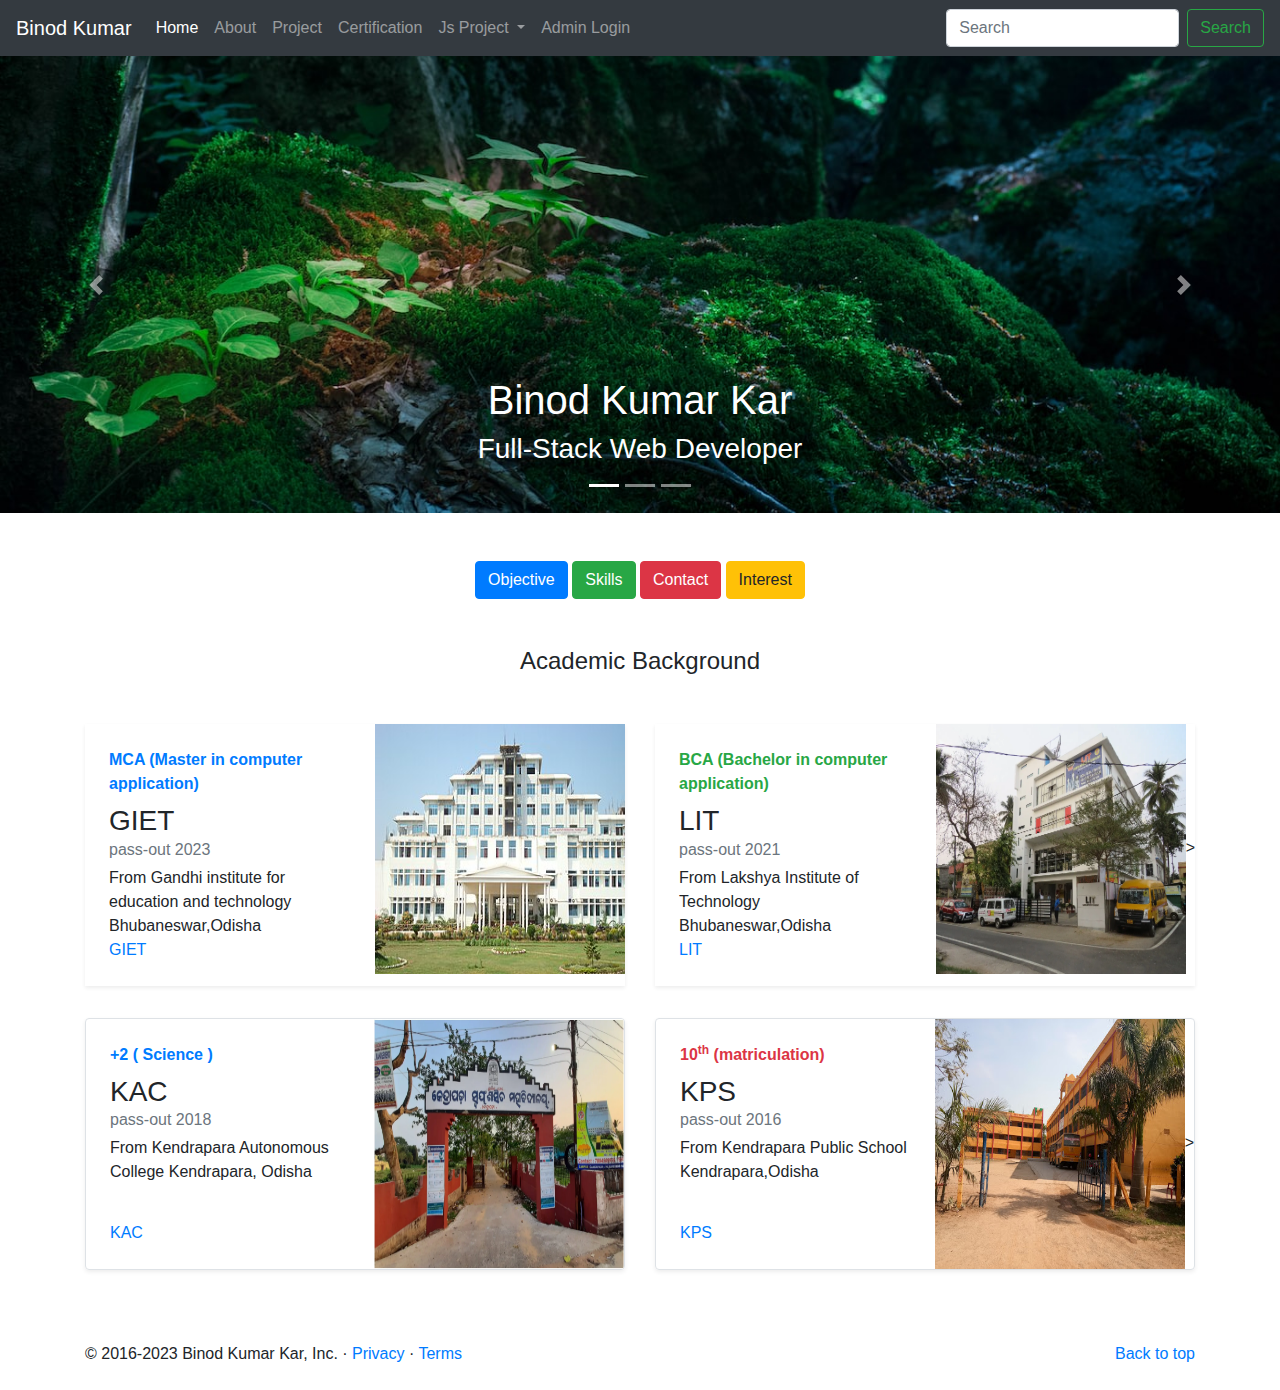
<file: index.html>
<!doctype html>
<html lang="en">

<head>
    <!-- Required meta tags -->
    <meta charset="utf-8">
    <meta name="viewport" content="width=device-width, initial-scale=1, shrink-to-fit=no">
    <link rel="shortcut icon" href="favicon.ico" type="image/x-icon" />
    <!-- Bootstrap CSS -->
    <link rel="stylesheet" href="https://cdn.jsdelivr.net/npm/bootstrap@4.3.1/dist/css/bootstrap.min.css"
        integrity="sha384-ggOyR0iXCbMQv3Xipma34MD+dH/1fQ784/j6cY/iJTQUOhcWr7x9JvoRxT2MZw1T" crossorigin="anonymous">
    <link rel="stylesheet" href="mywebsitestyle.css">
    <title>Binod Kumar</title>
</head>

<body>

    <!--navigation bar -->
    <nav class="navbar navbar-expand-lg navbar-dark bg-dark">
        <a class="navbar-brand" href="#">Binod Kumar </a>
        <button class="navbar-toggler" type="button" data-toggle="collapse" data-target="#navbarSupportedContent"
            aria-controls="navbarSupportedContent" aria-expanded="false" aria-label="Toggle navigation">
            <span class="navbar-toggler-icon"></span>
        </button>

        <div class="collapse navbar-collapse" id="navbarSupportedContent">
            <ul class="navbar-nav mr-auto">

                <li class="nav-item active">
                    <a class="nav-link" href="#">Home <span class="sr-only">(current)</span></a>
                </li>

                <!-- about -->
                <li class="nav-item">
                    <a class="nav-link" href="about.html">About</a>
                </li>

                <!-- Contact -->
                <li class="nav-item">
                    <a class="nav-link" href="project.html">Project</a>
                </li>

                <!--certificate-->
                <li class="nav-item">
                    <a class="nav-link" href="certification.html">Certification</a>
                </li>
                 <li class="nav-item dropdown">
                    <a class="nav-link dropdown-toggle" href="#" id="navbarDropdown" role="button" data-toggle="dropdown" aria-haspopup="true" aria-expanded="false">
                      Js Project
                    </a>
                    <div class="dropdown-menu" aria-labelledby="navbarDropdown">
                      <a class="dropdown-item" href="birthday/cd.html">Wish me On My Birthday</a>
                      <a class="dropdown-item" href="sts/stone_paper_scissor.html">Rock Paper Scissor Game </a>
                    </div>
                </li>
                <li class="nav-item">
                    <a class="nav-link" href="login.html">Admin Login</a>
                </li>
            </ul>
            <form class="form-inline my-2 my-lg-0">
                <input class="form-control mr-sm-2" type="search" placeholder="Search" aria-label="Search">
                <button class="btn btn-outline-success my-2 my-sm-0" type="submit">Search</button>
            </form>
        </div>
    </nav>


    <!-- slide -->
    <div class="bd-example">
        <div id="carouselExampleCaptions" class="carousel slide carousel-fade" data-ride="carousel">
            <ol class="carousel-indicators">
                <li data-target="#carouselExampleCaptions" data-slide-to="0" class="active"></li>
                <li data-target="#carouselExampleCaptions" data-slide-to="1"></li>
                <li data-target="#carouselExampleCaptions" data-slide-to="2"></li>
            </ol>
            <div class="carousel-inner">
                <div class="carousel-item active">
                    <img src="7.jpg" class="d-block w-100" alt="...">
                    <div class="carousel-caption d-none d-md-block">
                        <h1>Binod Kumar Kar</h1>
                        <h3>Full-Stack Web Developer</h3>
                    </div>
                </div>
                <div class="carousel-item">
                    <img src="5.jpg" class="d-block w-100" alt="...">
                    <div class="carousel-caption d-none d-md-block">
                        <h1>Welcome to My Website</h1>
                        <h2>Binod Kumar Kar</h2>
                        <h3>Full-Stack Web Developer</h3>
                    </div>
                </div>
                <div class="carousel-item">
                    <img src="4.jpg" class="d-block w-100" alt="...">
                    <div class="carousel-caption d-none d-md-block">
                        <h1>Welcome to My Website</h1>
                        <h2>Binod Kumar Kar</h2>
                        <h3>Full-Stack Web Developer</h3>
                    </div>
                </div>
            </div>
            <a class="carousel-control-prev" href="#carouselExampleCaptions" role="button" data-slide="prev">
                <span class="carousel-control-prev-icon" aria-hidden="true"></span>
                <span class="sr-only">Previous</span>
            </a>
            <a class="carousel-control-next" href="#carouselExampleCaptions" role="button" data-slide="next">
                <span class="carousel-control-next-icon" aria-hidden="true"></span>
                <span class="sr-only">Next</span>
            </a>
        </div>
    </div>

    <!--buttons-->
    <div class="container my-5" style="text-align: center;">

        <!-- Button trigger modal -->
        <button type="button" class="btn btn-primary" data-toggle="modal" data-target="#objective">
            Objective
        </button>

        <!-- Modal -->
        <div class="modal fade" id="objective" tabindex="-1" role="dialog" aria-labelledby="objectiveTitle"
            aria-hidden="true">
            <div class="modal-dialog modal-dialog-centered" role="document">
                <div class="modal-content">
                    <div class="modal-header">
                        <h5 class="modal-title" id="objectiveTitle">Objective</h5>
                        <button type="button" class="close" data-dismiss="modal" aria-label="Close">
                            <span aria-hidden="true">&times;</span>
                        </button>
                    </div>
                    <div class="modal-body" style="text-align: left;" >
                        As a Fresher i am looking for opportunities to incorporate my skills and training to support the
                        company’s growth. I look forward to a role that will help me develop my potential by exploring
                        different aspects of this sector. “I am looking for opportunities to join a company that will
                        help me improve my skills, strengthen my knowledge, and realize my potential. I am ready to
                        explore different opportunities that help me gain perspective.
                    </div>
                    <div class="modal-footer">
                        <button type="button" class="btn btn-secondary" data-dismiss="modal">Close</button>

                    </div>
                </div>
            </div>
        </div>


        <button type="button" class="btn btn-success" data-toggle="modal" data-target="#skill">
            Skills
        </button>

        <!-- Modal -->
        <div class="modal fade" id="skill" tabindex="-1" role="dialog" aria-labelledby="skillTitle" aria-hidden="true">
            <div class="modal-dialog modal-dialog-centered" role="document">
                <div class="modal-content">
                    <div class="modal-header">
                        <h5 class="modal-title" id="skillTitle">Skills</h5>
                        <button type="button" class="close" data-dismiss="modal" aria-label="Close">
                            <span aria-hidden="true">&times;</span>
                        </button>
                    </div>
                    <div class="modal-body" style="text-align: left;">
                        Strong knowledge on : <br><br>
                        <span style="font-weight: bold;">PYTHON : </span> <br> OOPs concept , python database connectivity, tkinter etc. <br><br>
                        <span style="font-weight: bold;">HTML 5</span> ( Hyper Text Markup Language ) <br><br>
                        <span style="font-weight: bold;">CSS</span> ( Cascading Style Sheets) <br> <br>
                        <span style="font-weight: bold;">Bootstrap</span> ( Framework ) : <br> Components, Carousel, Modals, Navbar etc. <br> <br>
                        <span style="font-weight: bold;">JavaScript : </span>  <br> OOPs concept & String, JavaScript Events, Document Object Model ( DOM ), Browser Obect Model( BOM ) etc. <br><br>
                        <span style="font-weight: bold;">Angular</span> ( Framework ) <br><br>
                        <span style="font-weight: bold;">Software Engineering : </span> <br> Software Development Life cycle (SDLC).
                    </div>
                    <div class="modal-footer">
                        <button type="button" class="btn btn-secondary" data-dismiss="modal">Close</button>

                    </div>
                </div>
            </div>
        </div>

        <!-- Button trigger modal -->
        <button type="button" class="btn btn-danger" data-toggle="modal" data-target="#ContactModalCenter">
            Contact
        </button>

        <!-- Modal -->
        <div class="modal fade" id="ContactModalCenter" tabindex="-1" role="dialog"
            aria-labelledby="ContactModalCenterTitle" aria-hidden="true">
            <div class="modal-dialog modal-dialog-centered" role="document">
                <div class="modal-content">
                    <div class="modal-header">
                        <h5 class="modal-title" id="ContactModalCenterTitle">Contact</h5>
                        <button type="button" class="close" data-dismiss="modal" aria-label="Close">
                            <span aria-hidden="true">&times;</span>
                        </button>
                    </div>
                    <div class="modal-body" style="text-align: left;">
                        <span style="font-weight: bold;">Mobile : </span><span >9556898828</span><br> <br>


                        <span style="font-weight: bold;">Whatsapp: </span><span>9556898828</span> <br><br>


                        <span style="font-weight: bold;">Gmail : </span><span>binodkar54@gmail.com</span> <br> <br>

                        <span style="font-weight: bold;">Current Location : </span><span>Yelahanka new town,<br> Bangalore, Karnataka, 560064 </span> <br> <br>

                        <span style="font-weight: bold;">Permanent Location : </span><span>Bilabalaram Pur, Kendrapara, <br> Odisha, 754223 </span> <br> <br>

                    </div>
                    <div class="modal-footer">
                        <button type="button" class="btn btn-secondary" data-dismiss="modal">Close</button>
                        
                    </div>
                </div>
            </div>
        </div>


        <button type="button" class="btn btn-warning" data-toggle="modal" data-target="#interest">
            Interest
        </button>

        <!-- Modal -->
        <div class="modal fade" id="interest" tabindex="-1" role="dialog" aria-labelledby="interestTitle" aria-hidden="true">
            <div class="modal-dialog modal-dialog-centered" role="document">
                <div class="modal-content">
                    <div class="modal-header">
                        <h5 class="modal-title" id="interestTitle">Interest</h5>
                        <button type="button" class="close" data-dismiss="modal" aria-label="Close">
                            <span aria-hidden="true">&times;</span>
                        </button>
                    </div>
                    <div class="modal-body" style="text-align: left;">
                        Sports : Cricket, VolleyBall<br>
                        Photography <br>
                        Coding <br>
                        Music <br>
                        Traveling <br>
                        Studing Spiritual Book
                    </div>
                    <div class="modal-footer">
                        <button type="button" class="btn btn-secondary" data-dismiss="modal">Close</button>

                    </div>
                </div>
            </div>
        </div>





    </div>


    <div class="container my-5 " style="text-align: center;">
        <h4>Academic Background </h4>
    </div>

    <!--middle content-->
    <div class="container my-5">

        <div class="row mb-2">
            <div class="col-md-6">
                <div class="row no-gutters  overflow-hidden flex-md-row mb-4 shadow-sm h-md-250 position-relative">
                    <div class="col p-4 d-flex flex-column position-static">
                        <strong class="d-inline-block mb-2 text-primary">MCA (Master in computer application)</strong>
                        <h3 class="mb-0">GIET</h3>
                        <div class="mb-1 text-muted">pass-out 2023</div>
                        <p class="card-text mb-auto ">From Gandhi institute for education and technology
                            Bhubaneswar,Odisha</p>
                        <a href="https://giet.edu.in/" class="stretched-link">GIET</a>
                    </div>
                    <div class="col-auto d-none d-lg-block">
                        <img src="giet.jpg" alt="" class="bd-placeholder-img" width="250" height="250">
                    </div>
                </div>
            </div>
            <div class="col-md-6">
                <div class="row no-gutters overflow-hidden flex-md-row mb-4 shadow-sm h-md-250 position-relative">
                    <div class="col p-4 d-flex flex-column position-static">
                        <strong class="d-inline-block mb-2 text-success">BCA (Bachelor in computer application)</strong>
                        <h3 class="mb-0">LIT</h3>
                        <div class="mb-1 text-muted">pass-out 2021</div>
                        <p class="mb-auto">From Lakshya Institute of Technology Bhubaneswar,Odisha</p>
                        <a href="https://collegedunia.com/college/62440-lakshya-institute-of-technology-lit-bhubaneswar/gallery"
                            class="stretched-link">LIT</a>
                    </div>
                    <div class="col-auto d-none d-lg-block">
                        <img src="lit.webp" alt="" class="bd-placeholder-img" width="250" height="250">>
                    </div>
                </div>
            </div>
        </div>
        <div class="row mb-2">
            <div class="col-md-6">
                <div
                    class="row no-gutters border rounded overflow-hidden flex-md-row mb-4 shadow-sm h-md-250 position-relative">
                    <div class="col p-4 d-flex flex-column position-static">
                        <strong class="d-inline-block mb-2 text-primary">+2 ( Science )</strong>
                        <h3 class="mb-0">KAC</h3>
                        <div class="mb-1 text-muted">pass-out 2018</div>
                        <p class="card-text mb-auto">From Kendrapara Autonomous College Kendrapara, Odisha</p>
                        <a href="http://www.kac.edu.in/" class="stretched-link">KAC</a>
                    </div>
                    <div class="col-auto d-none d-lg-block">
                        <img src="kac.webp" alt="" class="bd-placeholder-img" width="250" height="250">
                    </div>
                </div>
            </div>
            <div class="col-md-6">
                <div
                    class="row no-gutters border rounded overflow-hidden flex-md-row mb-4 shadow-sm h-md-250 position-relative">
                    <div class="col p-4 d-flex flex-column position-static">
                        <strong class="d-inline-block mb-2 text-danger">10<sup>th</sup> (matriculation)</strong>
                        <h3 class="mb-0">KPS</h3>
                        <div class="mb-1 text-muted">pass-out 2016</div>
                        <p class="mb-auto">From Kendrapara Public School Kendrapara,Odisha</p>
                        <a href="http://www.thelearningpoint.net/home/school-listings/cbse-35/KENDRAPARA-PUBLIC-SCHOOL--KENDRAPARA--ORISSA--1530191"
                            class="stretched-link">KPS</a>
                    </div>
                    <div class="col-auto d-none d-lg-block">
                        <img src="kps2.jpg" alt="" class="bd-placeholder-img" width="250" height="250">>
                    </div>
                </div>
            </div>
        </div>
    </div>

    <!-- footer -->
    <footer class="container my-4">
        <p class="float-right"><a href="#">Back to top</a></p>
        <p>© 2016-2023 Binod Kumar Kar, Inc. · <a href="#">Privacy</a> · <a href="#">Terms</a></p>
    </footer>

    <!-- Optional JavaScript -->
    <!-- jQuery first, then Popper.js, then Bootstrap JS -->
    <script src="https://code.jquery.com/jquery-3.3.1.slim.min.js"
        integrity="sha384-q8i/X+965DzO0rT7abK41JStQIAqVgRVzpbzo5smXKp4YfRvH+8abtTE1Pi6jizo"
        crossorigin="anonymous"></script>
    <script src="https://cdn.jsdelivr.net/npm/popper.js@1.14.7/dist/umd/popper.min.js"
        integrity="sha384-UO2eT0CpHqdSJQ6hJty5KVphtPhzWj9WO1clHTMGa3JDZwrnQq4sF86dIHNDz0W1"
        crossorigin="anonymous"></script>
    <script src="https://cdn.jsdelivr.net/npm/bootstrap@4.3.1/dist/js/bootstrap.min.js"
        integrity="sha384-JjSmVgyd0p3pXB1rRibZUAYoIIy6OrQ6VrjIEaFf/nJGzIxFDsf4x0xIM+B07jRM"
        crossorigin="anonymous"></script>


</body>

</html>
</file>
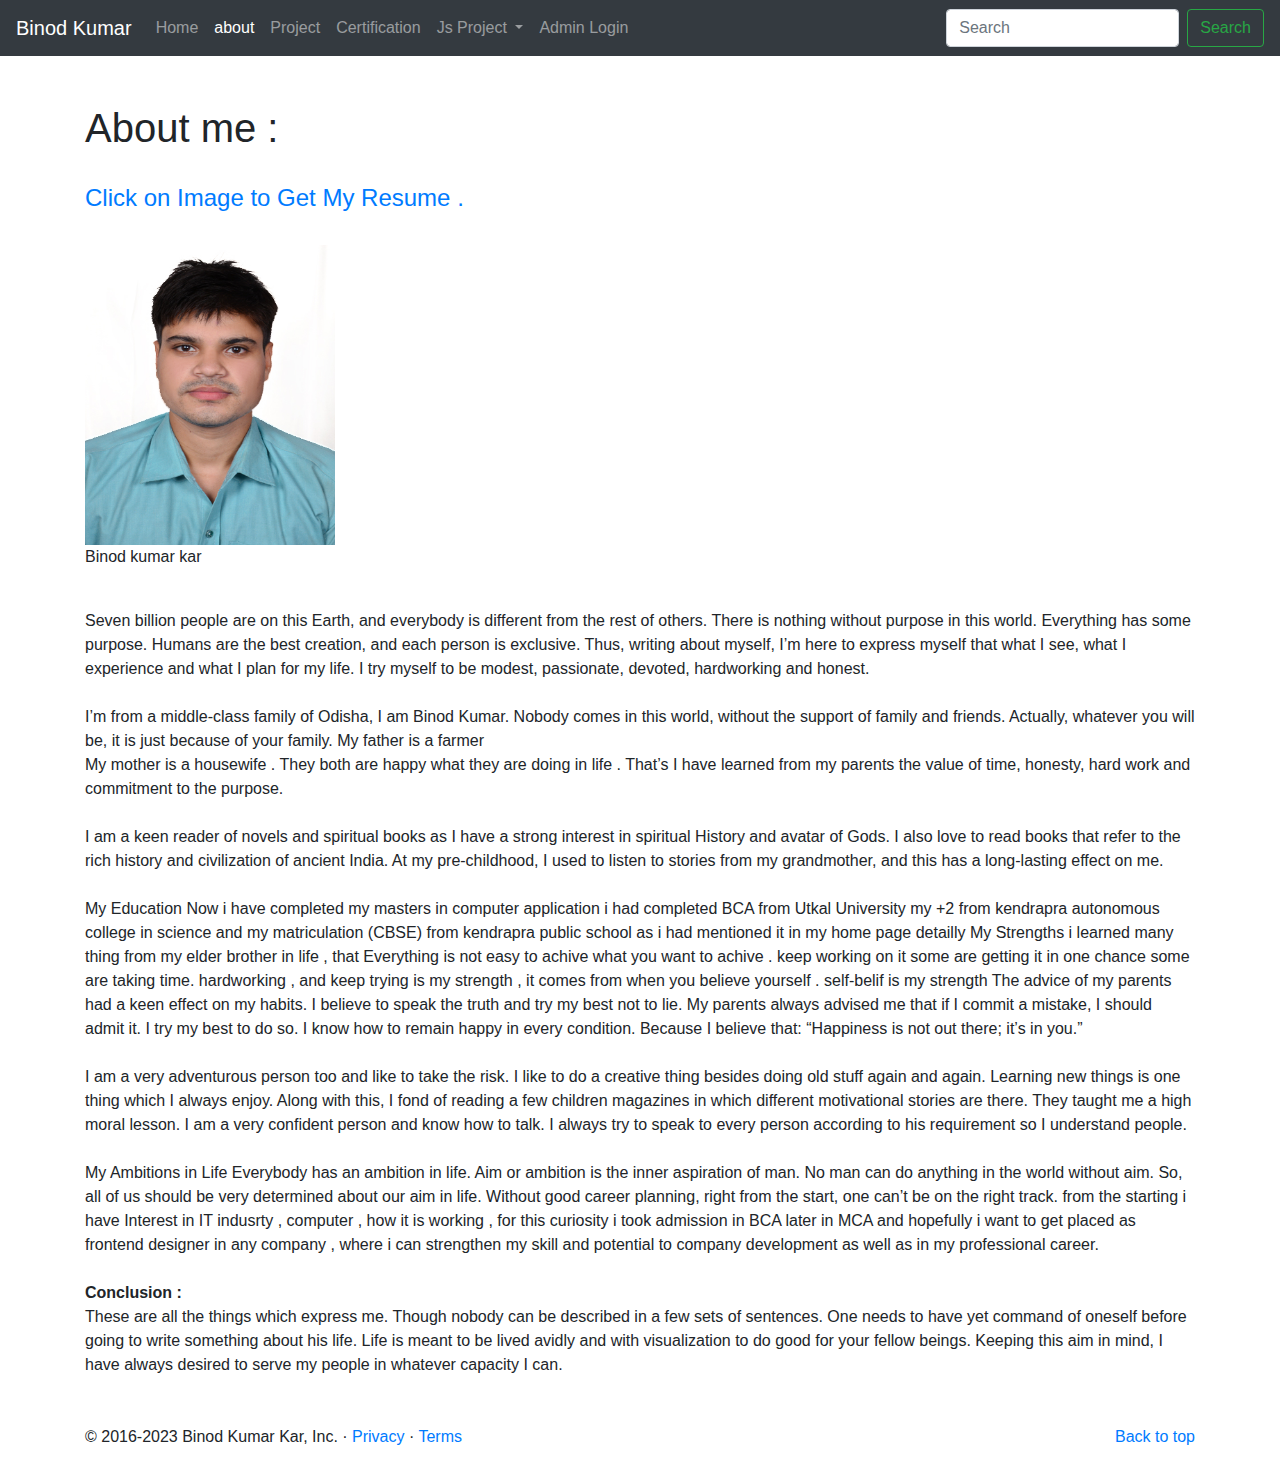
<file: about.html>
<!doctype html>
<html lang="en">

<head>
    <!-- Required meta tags -->
    <meta charset="utf-8">
    <meta name="viewport" content="width=device-width, initial-scale=1, shrink-to-fit=no">
    <link rel="shortcut icon" href="favicon.ico" type="image/x-icon" />
    <!-- Bootstrap CSS -->
    <link rel="stylesheet" href="https://cdn.jsdelivr.net/npm/bootstrap@4.3.1/dist/css/bootstrap.min.css"
        integrity="sha384-ggOyR0iXCbMQv3Xipma34MD+dH/1fQ784/j6cY/iJTQUOhcWr7x9JvoRxT2MZw1T" crossorigin="anonymous">
    <link rel="stylesheet" href="mywebsitestyle.css">
    <title>Binod Kumar</title>
</head>

<body>

    <!--navigation bar -->
    <nav class="navbar navbar-expand-lg navbar-dark bg-dark">
        <a class="navbar-brand" href="#">Binod Kumar </a>
        <button class="navbar-toggler" type="button" data-toggle="collapse" data-target="#navbarSupportedContent"
            aria-controls="navbarSupportedContent" aria-expanded="false" aria-label="Toggle navigation">
            <span class="navbar-toggler-icon"></span>
        </button>

        <div class="collapse navbar-collapse" id="navbarSupportedContent">
            <ul class="navbar-nav mr-auto">

                <li class="nav-item ">
                    <a class="nav-link" href="index.html">Home <span class="sr-only">(current)</span></a>
                </li>

                <!-- about -->
                <li class="nav-item active">
                    <a class="nav-link" href="about.html">about</a>
                </li>

                <!-- Contact -->
                <li class="nav-item ">
                    <a class="nav-link" href="project.html">Project</a>
                </li>

                <!--certificate-->
                <li class="nav-item">
                    <a class="nav-link" href="certification.html">Certification</a>
                </li>
                 <li class="nav-item dropdown">
                    <a class="nav-link dropdown-toggle" href="#" id="navbarDropdown" role="button" data-toggle="dropdown" aria-haspopup="true" aria-expanded="false">
                      Js Project
                    </a>
                    <div class="dropdown-menu" aria-labelledby="navbarDropdown">
                      <a class="dropdown-item" href="birthday/cd.html">Wish me On My Birthday</a>
                      <a class="dropdown-item" href="sts/stone_paper_scissor.html">Rock Paper Scissor Game </a>
                    </div>
                </li>

                 <li class="nav-item">
                    <a class="nav-link" href="login.html">Admin Login</a>
                </li>
                
            </ul>
            <form class="form-inline my-2 my-lg-0">
                <input class="form-control mr-sm-2" type="search" placeholder="Search" aria-label="Search">
                <button class="btn btn-outline-success my-2 my-sm-0" type="submit">Search</button>
            </form>
        </div>
    </nav>

        <div class="container my-5" style="text-align: left;">
            <h1>About me : </h1> <br>
            <h4 class="text-primary">Click on Image to Get My Resume . </h4><br>
            <a target="_blank" href="binodresume.pdf"><img src="binod.jpg" alt="" height="300" width="250"></a>
            <p> Binod kumar kar </p>

            <br>
            <p>Seven billion people are on this Earth, and everybody is different from the rest of others. There is nothing without purpose in this world. Everything has some purpose. Humans are the best creation, and each person is exclusive. Thus, writing about myself, I’m here to express myself that what I see, what I experience and what I plan for my life. I try myself to be modest, passionate, devoted, hardworking and honest. <br> <br>
            
                I’m from a middle-class family of Odisha, I am Binod Kumar. Nobody comes in this world, without the support of family and friends. Actually, whatever you will be, it is just because of your family. My father is a farmer <br>

                My mother is a housewife . They both are happy what they are doing in life . That’s I have learned from my parents the value of time, honesty, hard work and commitment to the purpose. <br> <br>
                
                
                I am a keen reader of novels and spiritual  books as I have a strong interest in spiritual History and avatar of Gods. I also love to read books that refer to the rich history and civilization of ancient India.  At my pre-childhood, I used to listen to stories from my grandmother, and this has a long-lasting effect on me.
                  <br><br>
                
                My Education
                Now i have completed my masters in computer application i had completed BCA from Utkal University 
                my  +2 from kendrapra autonomous college in science and my matriculation (CBSE) from kendrapra public school as i had mentioned it in my home page detailly 
                
                My Strengths
                 i learned many thing from my elder brother in life , that Everything is not easy to achive what you want to achive . keep working on it some are getting it in one chance some are taking time. hardworking , and keep trying is my strength , it comes from when you believe yourself . self-belif is my strength

                The advice of my parents had a keen effect on my habits. I believe to speak the truth and try my best not to lie. My parents always advised me that if I commit a mistake, I should admit it. I try my best to do so. I know how to remain happy in every condition. Because I believe that: “Happiness is not out there; it’s in you.” <br><br>
                
                I am a very adventurous person too and like to take the risk. I like to do a creative thing besides doing old stuff again and again. Learning new things is one thing which I always enjoy. 
                
                Along with this, I fond of reading a few children magazines in which different motivational stories are there. They taught me a high moral lesson. I am a very confident person and know how to talk. I always try to speak to every person according to his requirement so I understand people. <br><br>
                
                My Ambitions in Life
                Everybody has an ambition in life. Aim or ambition is the inner aspiration of man. No man can do anything in the world without aim. So, all of us should be very determined about our aim in life.
                Without good career planning, right from the start, one can’t be on the right track. 
                
                from the starting i have Interest in IT indusrty , computer , how  it is working , for this curiosity i took admission in BCA later in MCA and hopefully i want to get placed as frontend designer in any company , where i can strengthen my skill and potential to company development as well as in my professional career. <br><br>
                
                <span style="font-weight: bold;">Conclusion :</span> <br>
                These are all the things which express me. Though nobody can be described in a few sets of sentences. One needs to have yet command of oneself before going to write something about his life. Life is meant to be lived avidly and with visualization to do good for your fellow beings. Keeping this aim in mind, I have always desired to serve my people in whatever capacity I can.
            
            
            </p>
        </div>


      <!-- footer -->
      <footer class="container my-4">
        <p class="float-right"><a href="#">Back to top</a></p>
        <p>© 2016-2023 Binod Kumar Kar, Inc. · <a href="#">Privacy</a> · <a href="#">Terms</a></p>
    </footer>

    <!-- Optional JavaScript -->
    <!-- jQuery first, then Popper.js, then Bootstrap JS -->
    <script src="https://code.jquery.com/jquery-3.3.1.slim.min.js"
        integrity="sha384-q8i/X+965DzO0rT7abK41JStQIAqVgRVzpbzo5smXKp4YfRvH+8abtTE1Pi6jizo"
        crossorigin="anonymous"></script>
    <script src="https://cdn.jsdelivr.net/npm/popper.js@1.14.7/dist/umd/popper.min.js"
        integrity="sha384-UO2eT0CpHqdSJQ6hJty5KVphtPhzWj9WO1clHTMGa3JDZwrnQq4sF86dIHNDz0W1"
        crossorigin="anonymous"></script>
    <script src="https://cdn.jsdelivr.net/npm/bootstrap@4.3.1/dist/js/bootstrap.min.js"
        integrity="sha384-JjSmVgyd0p3pXB1rRibZUAYoIIy6OrQ6VrjIEaFf/nJGzIxFDsf4x0xIM+B07jRM"
        crossorigin="anonymous"></script>


</body>

</html>
</file>
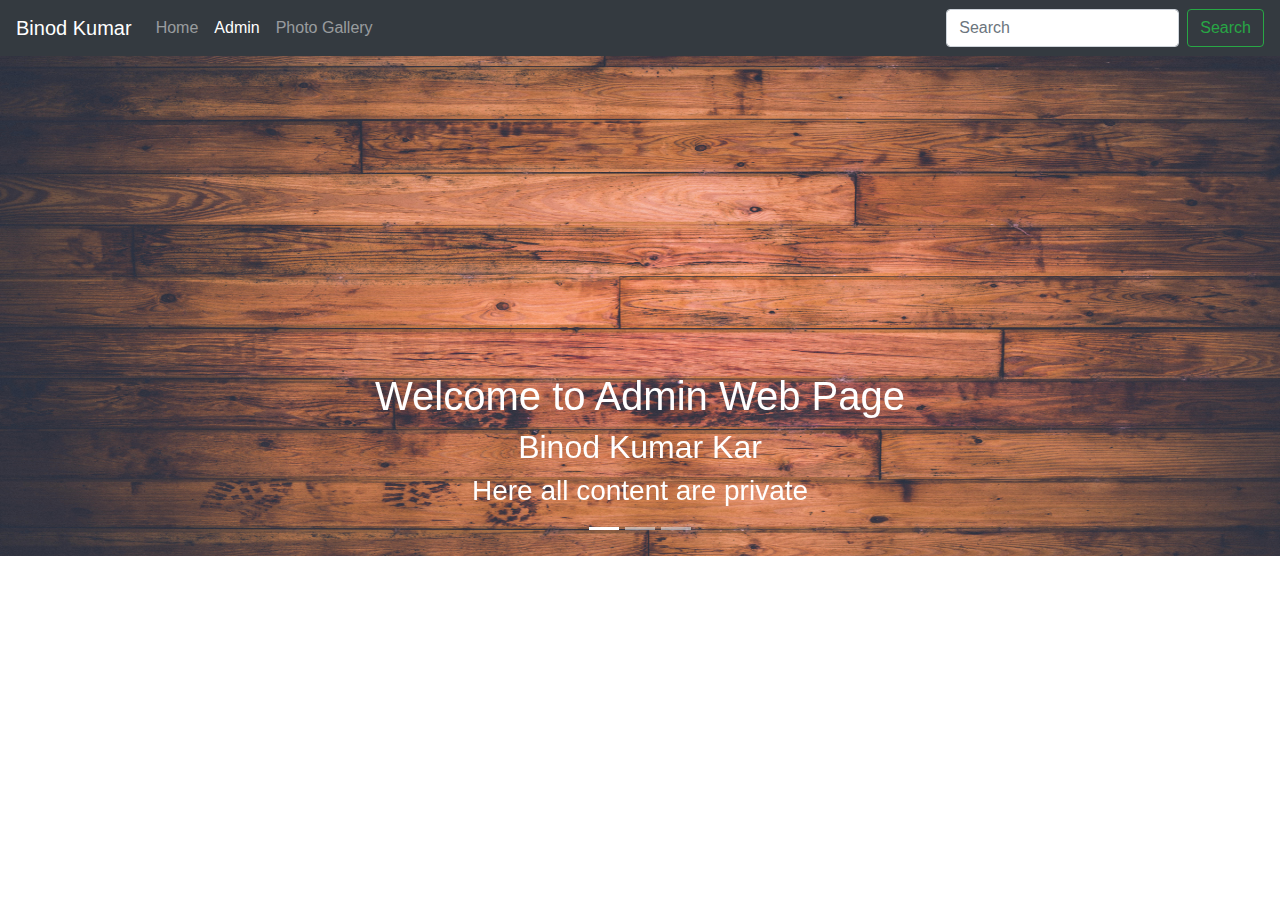
<file: admin.html>
<!doctype html>
<html lang="en">

<head>
    <!-- Required meta tags -->
    <meta charset="utf-8">
    <meta name="viewport" content="width=device-width, initial-scale=1, shrink-to-fit=no">

    <!-- Bootstrap CSS -->
    <link rel="stylesheet" href="https://cdn.jsdelivr.net/npm/bootstrap@4.3.1/dist/css/bootstrap.min.css"
        integrity="sha384-ggOyR0iXCbMQv3Xipma34MD+dH/1fQ784/j6cY/iJTQUOhcWr7x9JvoRxT2MZw1T" crossorigin="anonymous">
    <link rel="stylesheet" href="mywebsitestyle.css">
    <title>Binod Kumar</title>
    <link rel="shortcut icon" href="favicon.ico" type="image/x-icon" />
</head>

<body>

    <!--navigation bar -->
    <nav class="navbar navbar-expand-lg navbar-dark bg-dark">
        <a class="navbar-brand" href="#">Binod Kumar </a>
        <button class="navbar-toggler" type="button" data-toggle="collapse" data-target="#navbarSupportedContent"
            aria-controls="navbarSupportedContent" aria-expanded="false" aria-label="Toggle navigation">
            <span class="navbar-toggler-icon"></span>
        </button>

        <div class="collapse navbar-collapse" id="navbarSupportedContent">
            <ul class="navbar-nav mr-auto">
                
                <li class="nav-item">
                    <a class="nav-link" href="index.html">Home</a>
                </li>

                <li class="nav-item active">
                    <a class="nav-link" href="#">Admin <span class="sr-only">(current)</span></a>
                </li>

                <li class="nav-item">
                    <a class="nav-link" href="gallery.html">Photo Gallery</a>
                </li>


            </ul>
            <form class="form-inline my-2 my-lg-0">
                <input class="form-control mr-sm-2" type="search" placeholder="Search" aria-label="Search">
                <button class="btn btn-outline-success my-2 my-sm-0" type="submit">Search</button>
            </form>
        </div>
    </nav>
    <!--crousel-->
    <div class="bd-example">
        <div id="carouselExampleCaptions" class="carousel slide carousel-fade" data-ride="carousel">
            <ol class="carousel-indicators">
                <li data-target="#carouselExampleCaptions" data-slide-to="0" class="active"></li>
                <li data-target="#carouselExampleCaptions" data-slide-to="1"></li>
                <li data-target="#carouselExampleCaptions" data-slide-to="2"></li>
            </ol>
            <div class="carousel-inner">
                <div class="carousel-item active">
                    <img src="log_bg.jpg" class="d-block w-100" alt="..." style="height: 500px; width: 100%;">
                    <div class="carousel-caption d-none d-md-block">
                        <h1>Welcome to Admin Web Page</h1>
                        <h2>Binod Kumar Kar</h2>
                        <h3>Here all content are private </h3>
                    </div>
                </div>
            </div>
        </div>
    </div>
</body>
</html>
</file>
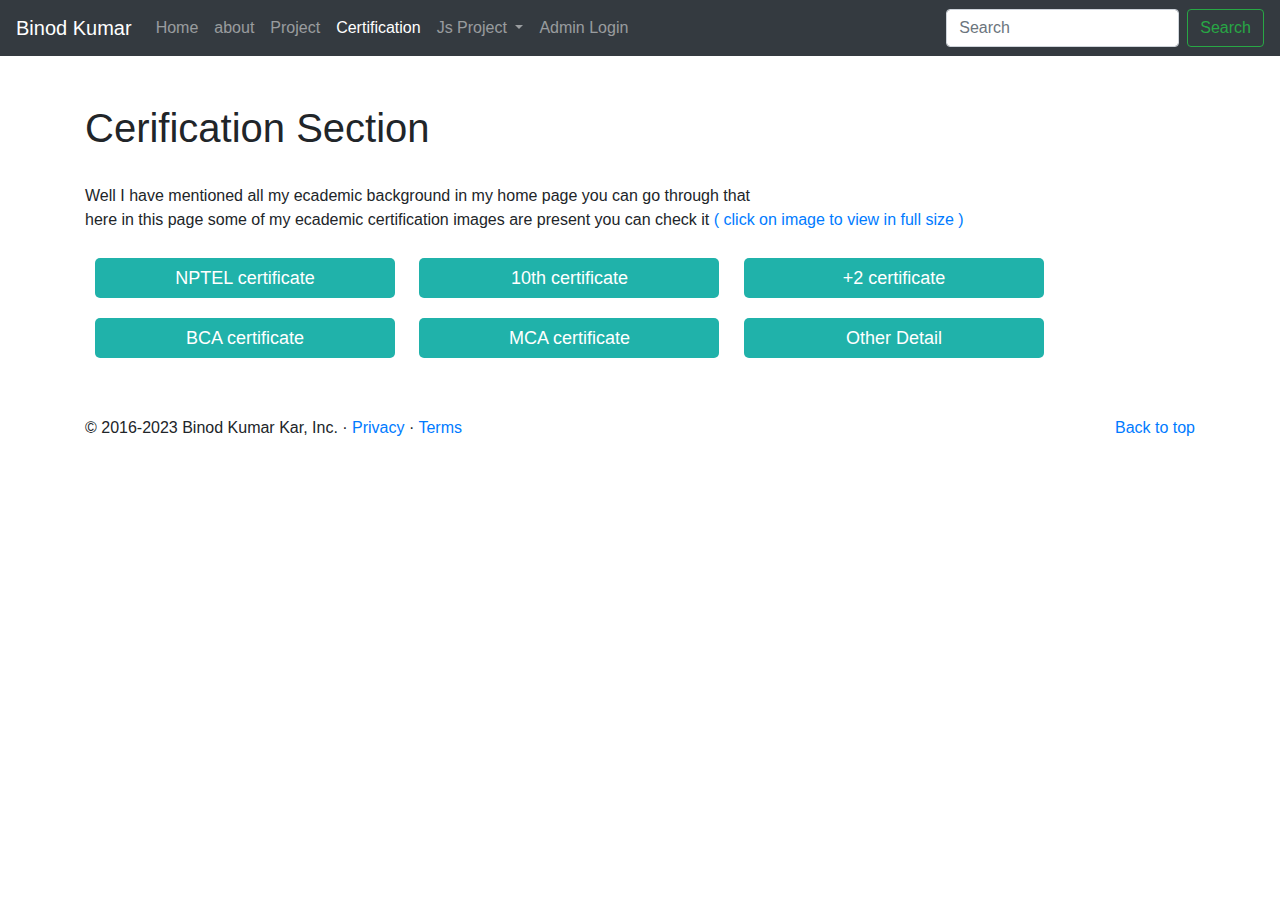
<file: certification.html>
<!doctype html>
<html lang="en">

<head>
    <!-- Required meta tags -->
    <meta charset="utf-8">
    <meta name="viewport" content="width=device-width, initial-scale=1, shrink-to-fit=no">
    <link rel="shortcut icon" href="favicon.ico" type="image/x-icon" />
    <!-- Bootstrap CSS -->
    <link rel="stylesheet" href="https://cdn.jsdelivr.net/npm/bootstrap@4.3.1/dist/css/bootstrap.min.css"
        integrity="sha384-ggOyR0iXCbMQv3Xipma34MD+dH/1fQ784/j6cY/iJTQUOhcWr7x9JvoRxT2MZw1T" crossorigin="anonymous">
    <link rel="stylesheet" href="mywebsitestyle.css">
    <title>Binod Kumar</title>

    <style>
         .container button{
            margin: 10px;
            height: 40px ;
            width: 300px;
            border-radius: 5px;
            font-family: 'Lucida Sans', 'Lucida Sans Regular', 'Lucida Grande', 'Lucida Sans Unicode', Geneva, Verdana, sans-serif;
            border:none;
            background-color: lightseagreen;
            font-size: 18px;
            color: white;    
        }
        .container button:hover{
            font-weight: bolder;
            box-shadow:  8px 8px gray;
            transition: all ease 1s;
        }
        img:hover{
            scale:1.1;
            transition: all 1s;
        }
    </style>
</head>

<body>

    <!--navigation bar -->
    <nav class="navbar navbar-expand-lg navbar-dark bg-dark">
        <a class="navbar-brand" href="#">Binod Kumar </a>
        <button class="navbar-toggler" type="button" data-toggle="collapse" data-target="#navbarSupportedContent"
            aria-controls="navbarSupportedContent" aria-expanded="false" aria-label="Toggle navigation">
            <span class="navbar-toggler-icon"></span>
        </button>

        <div class="collapse navbar-collapse" id="navbarSupportedContent">
            <ul class="navbar-nav mr-auto">

                <li class="nav-item ">
                    <a class="nav-link" href="index.html">Home <span class="sr-only">(current)</span></a>
                </li>

                <!-- about -->
                <li class="nav-item">
                    <a class="nav-link" href="about.html">about</a>
                </li>

                <!-- Contact -->
                <li class="nav-item">
                    <a class="nav-link" href="project.html">Project</a>
                </li>

                <!--certificate-->
                <li class="nav-item active">
                    <a class="nav-link" href="certification.html">Certification</a>
                </li>
                 <li class="nav-item dropdown">
                    <a class="nav-link dropdown-toggle" href="#" id="navbarDropdown" role="button" data-toggle="dropdown" aria-haspopup="true" aria-expanded="false">
                      Js Project
                    </a>
                    <div class="dropdown-menu" aria-labelledby="navbarDropdown">
                      <a class="dropdown-item" href="birthday/cd.html">Wish me On My Birthday</a>
                      <a class="dropdown-item" href="sts/stone_paper_scissor.html">Rock Paper Scissor Game </a>
                    </div>
                </li>
                <li class="nav-item">
                    <a class="nav-link" href="login.html">Admin Login</a>
                </li>
            </ul>
            <form class="form-inline my-2 my-lg-0">
                <input class="form-control mr-sm-2" type="search" placeholder="Search" aria-label="Search">
                <button class="btn btn-outline-success my-2 my-sm-0" type="submit">Search</button>
            </form>
        </div>
    </nav>


    <div class="container my-5">
        <h1> Cerification Section </h1> <br>
        <p >Well I have mentioned all my ecademic background in my home page you can go through that <br> here in this page some of my ecademic certification images are present you can check it <span class="text-primary">( click on image to view in full size )</span></p>

        <button onclick="nptel()">NPTEL certificate</button>
        <button onclick="tenth()">10th certificate</button>
        <button onclick="plus2()">+2 certificate</button>
        <button onclick="bca()">BCA certificate</button>
        <button onclick="mca()">MCA certificate</button>
        <button onclick="other()">Other Detail</button>


        <div id="nptel" style="display:none;">
            <a href="clcp.jpg"><img src="clcp.jpg" alt="" height="300" width="400" class="my-4 mx-5"> </a>
            <a href="adcmp.jpg"><img src="adcmp.jpg" alt="" height="300" width="400" class="my-4 mx-5">
            </a> <br>
        </div>
        <div id="tenth" style="display: none;">
            <a class="tenth" href="10 th certificate.jpg"><img src="10 th certificate.jpg" alt="" height="500"
                    width="400" class="my-4 mx-5"> </a>
        </div>
        <div id="plus2" style="display: none;">
            <a class="plus2" href="+2 certificate.jpg"><img src="+2 certificate.jpg" alt="" height="500" width="400"
                    class="my-4 mx-5"></a>
            <a class="plus2" href="+2mark sheet.jpg"><img src="+2mark sheet.jpg" alt="" height="500" width="400"
                    class="my-4 mx-5"></a>
        </div>
        <div id="other" style=" display: none;">
            <a href="AADHAR.jpg"><img src="AADHAR.jpg" alt="" height="500" width="250" class="my-4 mx-5">
            </a>
            <a href="birth certificate.jpg"><img src="birth certificate.jpg" alt="" height="500" width="250" class="my-4 mx-5">
            </a>
        </div>
        <div id="bca" style=" display: none;">
            <a href="firstsem.jpg"><img src="firstsem.jpg" alt="" height="250" width="400" class="my-4 mx-5"></a>
            <a href="secondsem.jpg"><img src="secondsem.jpg" alt="" height="250" width="400" class="my-4 mx-5"></a>
            <a href="thirdsem.jpg"><img src="thirdsem.jpg" alt="" height="250" width="400" class="my-4 mx-5"></a>
            <a href="fourthsem.jpg"><img src="fourthsem.jpg" alt="" height="250" width="400" class="my-4 mx-5"></a>
            <a href="fifthsem.jpg"><img src="fifthsem.jpg" alt="" height="250" width="400" class="my-4 mx-5"></a>
            <a href="sixthsem.jpg"><img src="sixthsem.jpg" alt="" height="250" width="400" class="my-4 mx-5"></a>
            <a href="provisional.jpg"><img src="provisional.jpg" alt="" height="250" width="400" class="my-4 mx-5"></a>
        </div>
       
    </div>



    <!-- footer -->
    <footer class="container my-4">
        <p class="float-right"><a href="#">Back to top</a></p>
        <p>© 2016-2023 Binod Kumar Kar, Inc. · <a href="#">Privacy</a> · <a href="#">Terms</a></p>
    </footer>

    <!-- Optional JavaScript -->
    <!-- jQuery first, then Popper.js, then Bootstrap JS -->
    <script src="https://code.jquery.com/jquery-3.3.1.slim.min.js"
        integrity="sha384-q8i/X+965DzO0rT7abK41JStQIAqVgRVzpbzo5smXKp4YfRvH+8abtTE1Pi6jizo"
        crossorigin="anonymous"></script>
    <script src="https://cdn.jsdelivr.net/npm/popper.js@1.14.7/dist/umd/popper.min.js"
        integrity="sha384-UO2eT0CpHqdSJQ6hJty5KVphtPhzWj9WO1clHTMGa3JDZwrnQq4sF86dIHNDz0W1"
        crossorigin="anonymous"></script>
    <script src="https://cdn.jsdelivr.net/npm/bootstrap@4.3.1/dist/js/bootstrap.min.js"
        integrity="sha384-JjSmVgyd0p3pXB1rRibZUAYoIIy6OrQ6VrjIEaFf/nJGzIxFDsf4x0xIM+B07jRM"
        crossorigin="anonymous"></script>
    <script src="certification.js"></script>

</body>

</html>
</file>
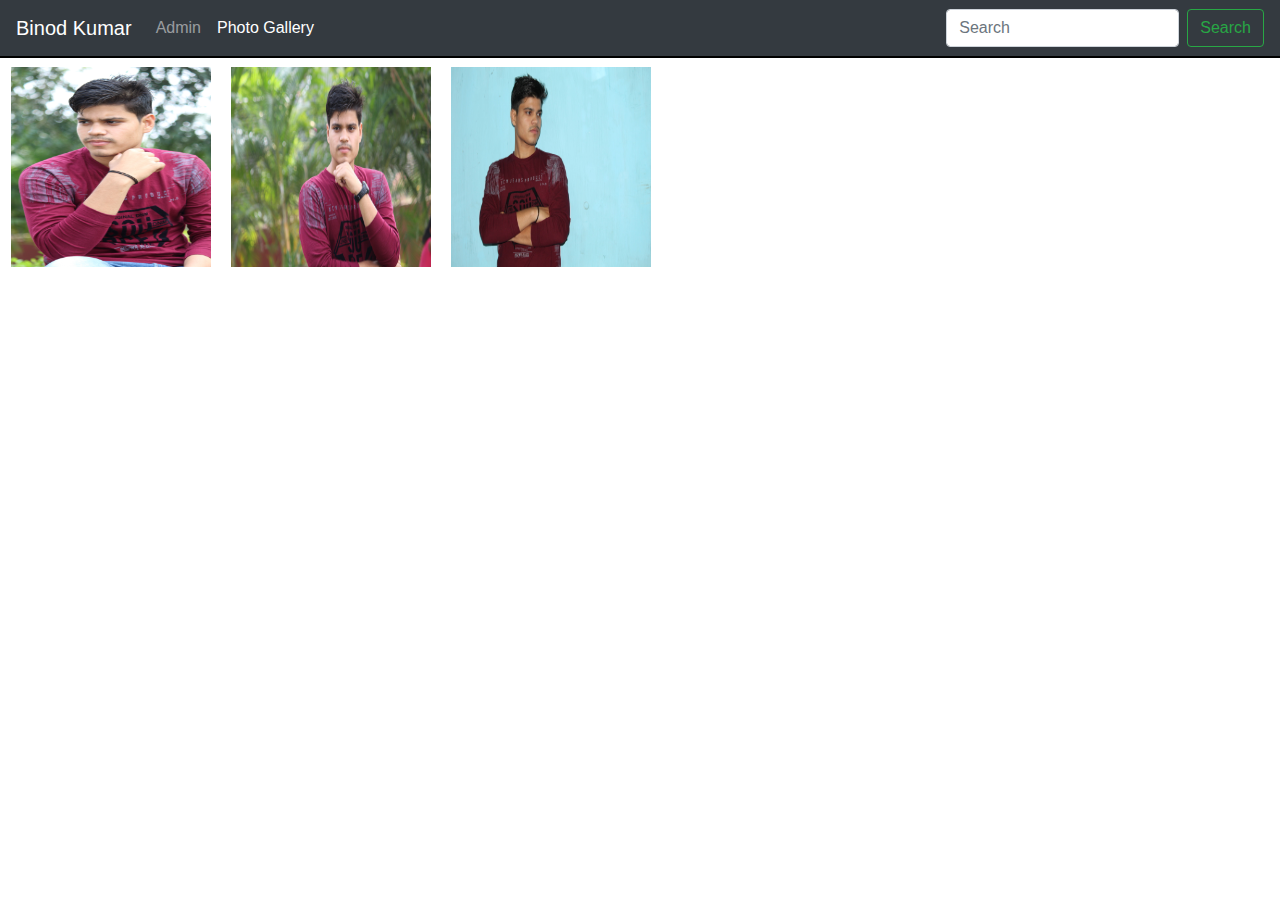
<file: gallery.html>
<!doctype html>
<html lang="en">

<head>
    <!-- Required meta tags -->
    <meta charset="utf-8">
    <meta name="viewport" content="width=device-width, initial-scale=1, shrink-to-fit=no">

    <!-- Bootstrap CSS -->
    <link rel="stylesheet" href="https://cdn.jsdelivr.net/npm/bootstrap@4.3.1/dist/css/bootstrap.min.css"
        integrity="sha384-ggOyR0iXCbMQv3Xipma34MD+dH/1fQ784/j6cY/iJTQUOhcWr7x9JvoRxT2MZw1T" crossorigin="anonymous">
    <link rel="stylesheet" href="mywebsitestyle.css">
    <title>Binod Kumar</title>
    <link rel="stylesheet" href="gallery.css">
    <link rel="shortcut icon" href="favicon.ico" type="image/x-icon" />
</head>

<body>

    <!--navigation bar -->
    <nav class="navbar navbar-expand-lg navbar-dark bg-dark">
        <a class="navbar-brand" href="#">Binod Kumar </a>
        <button class="navbar-toggler" type="button" data-toggle="collapse" data-target="#navbarSupportedContent"
            aria-controls="navbarSupportedContent" aria-expanded="false" aria-label="Toggle navigation">
            <span class="navbar-toggler-icon"></span>
        </button>

        <div class="collapse navbar-collapse" id="navbarSupportedContent">
            <ul class="navbar-nav mr-auto">

                <li class="nav-item ">
                    <a class="nav-link" href="admin.html">Admin<span class="sr-only">(current)</span></a>
                </li>

                <li class="nav-item active">
                    <a class="nav-link" href="gallery.html">Photo Gallery</a>
                </li>


            </ul>
            <form class="form-inline my-2 my-lg-0">
                <input class="form-control mr-sm-2" type="search" placeholder="Search" aria-label="Search">
                <button class="btn btn-outline-success my-2 my-sm-0" type="submit">Search</button>
            </form>
        </div>
   </nav>

   <div class="phbox">
        <a class="phbox2" href="gallery_photo/2.JPG"><img src="gallery_photo/2.JPG" alt="" height="200" width="200"</a>                
        <a class="phbox2" href="gallery_photo/3.JPG"><img src="gallery_photo/3.JPG" alt="" height="200" width="200"</a>        
        <a class="phbox2" href="gallery_photo/4.JPG"><img src="gallery_photo/4.JPG" alt="" height="200" width="200"</a> 
        

   </div>



</body>
</html>
</file>
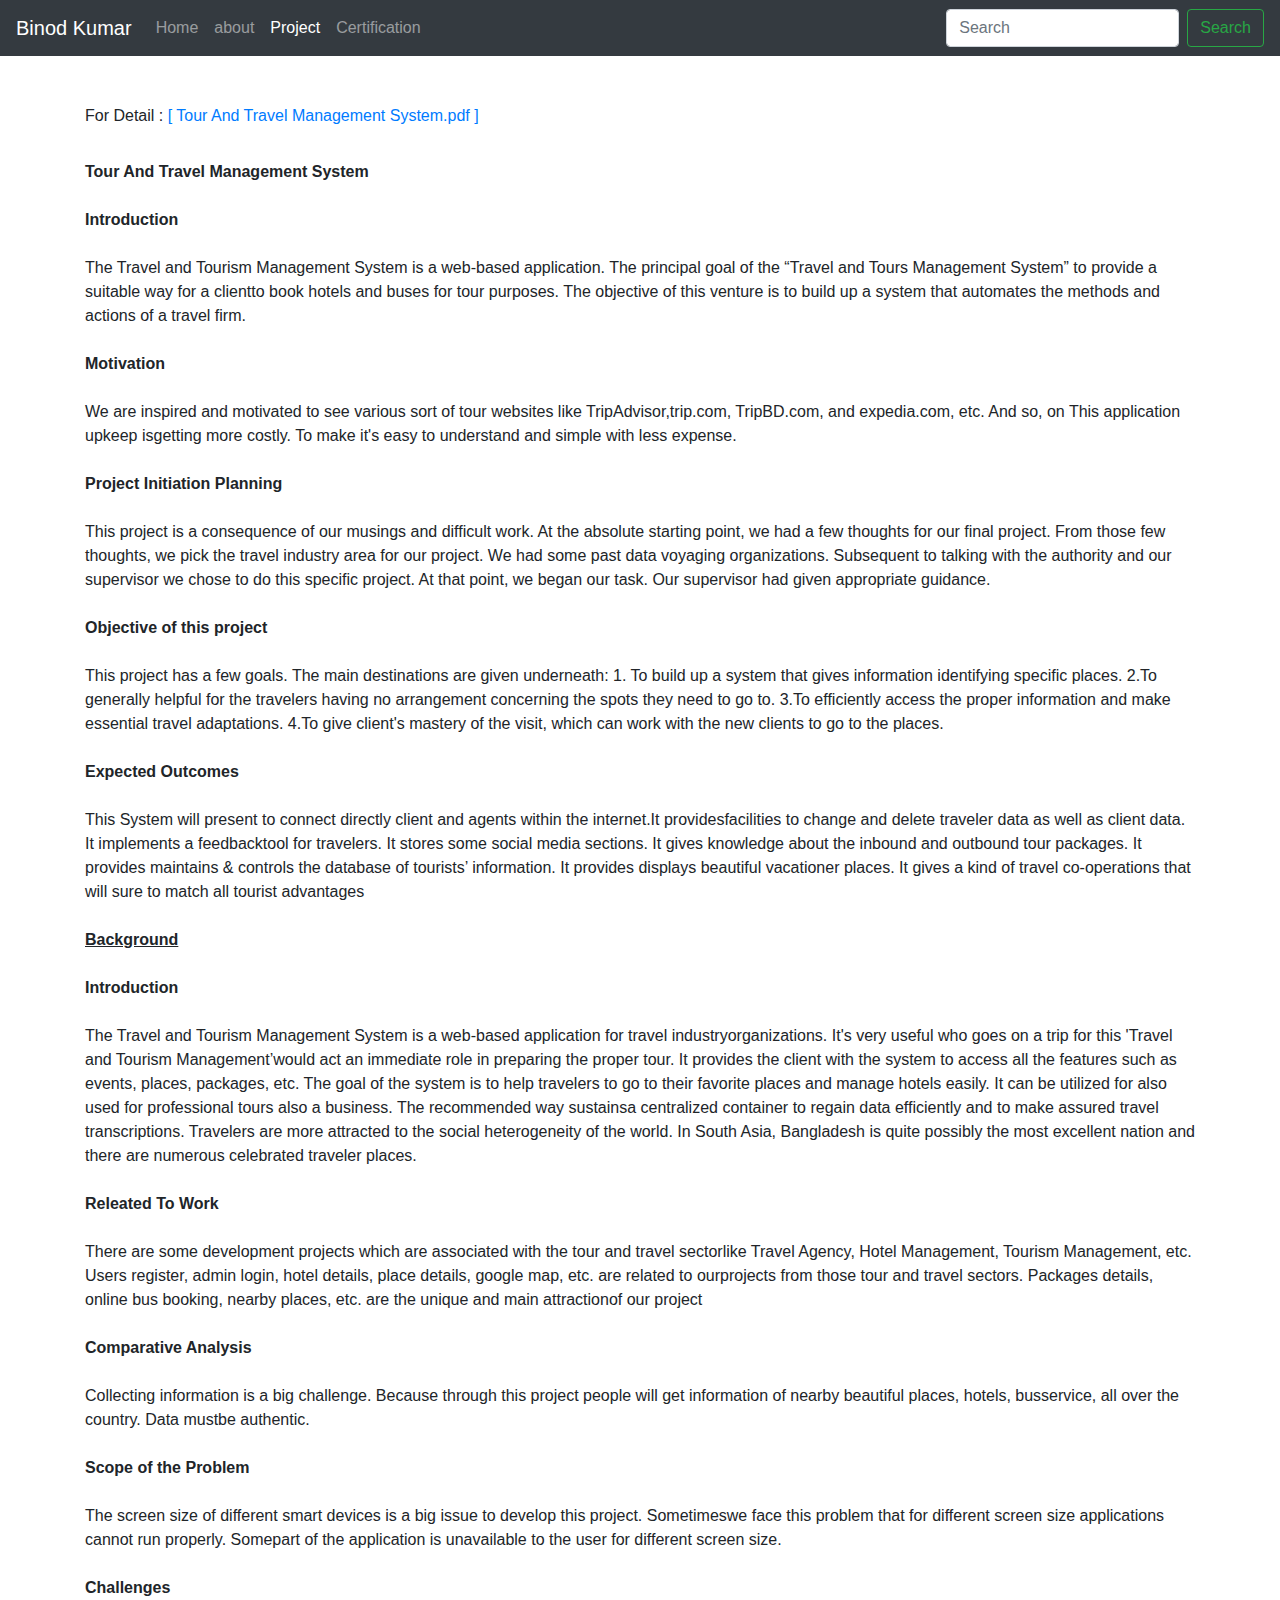
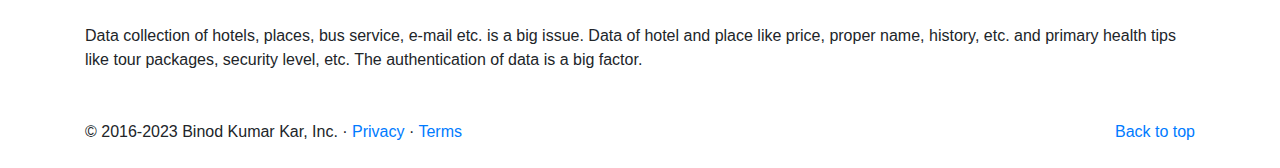
<file: project.html>
<!doctype html>
<html lang="en">

<head>
    <!-- Required meta tags -->
    <meta charset="utf-8">
    <meta name="viewport" content="width=device-width, initial-scale=1, shrink-to-fit=no">

    <!-- Bootstrap CSS -->
    <link rel="stylesheet" href="https://cdn.jsdelivr.net/npm/bootstrap@4.3.1/dist/css/bootstrap.min.css"
        integrity="sha384-ggOyR0iXCbMQv3Xipma34MD+dH/1fQ784/j6cY/iJTQUOhcWr7x9JvoRxT2MZw1T" crossorigin="anonymous">
    <link rel="stylesheet" href="mywebsitestyle.css">
    <title>Binod Kumar</title>
</head>

<body>

    <!--navigation bar -->
    <nav class="navbar navbar-expand-lg navbar-dark bg-dark">
        <a class="navbar-brand" href="#">Binod Kumar </a>
        <button class="navbar-toggler" type="button" data-toggle="collapse" data-target="#navbarSupportedContent"
            aria-controls="navbarSupportedContent" aria-expanded="false" aria-label="Toggle navigation">
            <span class="navbar-toggler-icon"></span>
        </button>

        <div class="collapse navbar-collapse" id="navbarSupportedContent">
            <ul class="navbar-nav mr-auto">

                <li class="nav-item ">
                    <a class="nav-link" href="index.html">Home <span class="sr-only">(current)</span></a>
                </li>

                <!-- about -->
                <li class="nav-item">
                    <a class="nav-link" href="about.html">about</a>
                </li>

                <!-- Contact -->
                <li class="nav-item active">
                    <a class="nav-link" href="project.html">Project</a>
                </li>

                <!--certificate-->
                <li class="nav-item">
                    <a class="nav-link" href="certification.html">Certification</a>
                </li>

            </ul>
            <form class="form-inline my-2 my-lg-0">
                <input class="form-control mr-sm-2" type="search" placeholder="Search" aria-label="Search">
                <button class="btn btn-outline-success my-2 my-sm-0" type="submit">Search</button>
            </form>
        </div>
    </nav>

    <div class="container my-5">

        <label for=""> For Detail : </label><a href="tourproject.pdf" target="_blank"> [ Tour And Travel Management System.pdf ]</a> <br><br>

        <span style="font-weight: bold;">Tour And Travel Management System</span> <br><br>

        <span style="font-weight: bold;">Introduction</span> <br><br>
        The Travel and Tourism Management System is a web-based application. The
        principal goal of the “Travel and Tours Management System” to provide a
        suitable way for a clientto book hotels and buses for tour purposes. The objective
        of this venture is to build up a system that automates the methods and actions of
        a travel firm. <br><br>
        <span style="font-weight: bold;">Motivation</span><br><br>
        We are inspired and motivated to see various sort of tour websites like
        TripAdvisor,trip.com, TripBD.com, and expedia.com, etc. And so, on This
        application upkeep isgetting more costly. To make it's easy to understand
        and simple with less expense. <br><br>
        <span style="font-weight: bold;">Project Initiation Planning</span> <br><br>
        This project is a consequence of our musings and difficult work. At the absolute
        starting point, we had a few thoughts for our final project. From those few
        thoughts, we pick the travel industry area for our project. We had some past data
        voyaging organizations. Subsequent to talking with the authority and our
        supervisor we chose to do this specific project. At that point, we began our task.
        Our supervisor had given appropriate guidance. <br><br>
        <span style="font-weight: bold;">Objective of this project </span><br><br>
        This project has a few goals. The main destinations are given underneath:
        1. To build up a system that gives information identifying specific places.
        2.To generally helpful for the travelers having no arrangement concerning the
        spots they need to go to.
        3.To efficiently access the proper information and make essential travel adaptations.
        4.To give client's mastery of the visit, which can work with the new clients to go
        to the places. <br><br>
        <span style="font-weight: bold;">Expected Outcomes</span><br><br>
        This System will present to connect directly client and agents within the internet.It
        providesfacilities to change and delete traveler data as well as client data. It
        implements a feedbacktool for travelers. It stores some social media sections. It
        gives knowledge about the inbound and outbound tour packages. It provides
        maintains & controls the database of tourists’ information. It provides displays
        beautiful vacationer places. It gives a kind of travel co-operations that will sure to
        match all tourist advantages <br><br>



        <span style="font-weight: bold;"><u>Background</u></span> <br><br>
        <span style="font-weight: bold;">Introduction</span> <br><br>
        The Travel and Tourism Management System is a web-based application for travel
        industryorganizations. It's very useful who goes on a trip for this 'Travel and
        Tourism Management’would act an immediate role in preparing the proper tour.
        It provides the client with the system to access all the features such as events,
        places, packages, etc. The goal of the system is to help travelers to go to their
        favorite places and manage hotels easily. It can be utilized for also used for
        professional tours also a business. The recommended way sustainsa centralized
        container to regain data efficiently and to make assured travel transcriptions.
        Travelers are more attracted to the social heterogeneity of the world. In South
        Asia, Bangladesh is quite possibly the most excellent nation and there are
        numerous celebrated traveler places. <br> <br>
        <span style="font-weight: bold;">Releated To Work</span> <br><br>
        There are some development projects which are associated with the tour and travel
        sectorlike Travel Agency, Hotel Management, Tourism Management, etc.
        Users register, admin login, hotel details, place details, google map, etc. are related
        to ourprojects from those tour and travel sectors.
        Packages details, online bus booking, nearby places, etc. are the unique and main
        attractionof our project <br><br>
        <span style="font-weight: bold;">Comparative Analysis</span> <br><br>
        Collecting information is a big challenge. Because through this project people will
        get information of nearby beautiful places, hotels, busservice, all over the country.
        Data mustbe authentic. <br><br>
        <span style="font-weight: bold;">Scope of the Problem</span> <br><br>
        The screen size of different smart devices is a big issue to develop this project.
        Sometimeswe face this problem that for different screen size applications cannot
        run properly. Somepart of the application is unavailable to the user for different
        screen size. <br><br>
        <span style="font-weight: bold;">Challenges</span> <br><br>
        Data collection of hotels, places, bus service, e-mail etc. is a big issue. Data of
        hotel and place like price, proper name, history, etc. and primary health tips like
        tour packages, security level, etc. The authentication of data is a big factor.


    </div>


    <!-- footer -->
    <footer class="container my-4">
        <p class="float-right"><a href="#">Back to top</a></p>
        <p>© 2016-2023 Binod Kumar Kar, Inc. · <a href="#">Privacy</a> · <a href="#">Terms</a></p>
    </footer>

    <!-- Optional JavaScript -->
    <!-- jQuery first, then Popper.js, then Bootstrap JS -->
    <script src="https://code.jquery.com/jquery-3.3.1.slim.min.js"
        integrity="sha384-q8i/X+965DzO0rT7abK41JStQIAqVgRVzpbzo5smXKp4YfRvH+8abtTE1Pi6jizo"
        crossorigin="anonymous"></script>
    <script src="https://cdn.jsdelivr.net/npm/popper.js@1.14.7/dist/umd/popper.min.js"
        integrity="sha384-UO2eT0CpHqdSJQ6hJty5KVphtPhzWj9WO1clHTMGa3JDZwrnQq4sF86dIHNDz0W1"
        crossorigin="anonymous"></script>
    <script src="https://cdn.jsdelivr.net/npm/bootstrap@4.3.1/dist/js/bootstrap.min.js"
        integrity="sha384-JjSmVgyd0p3pXB1rRibZUAYoIIy6OrQ6VrjIEaFf/nJGzIxFDsf4x0xIM+B07jRM"
        crossorigin="anonymous"></script>


</body>

</html>
</file>
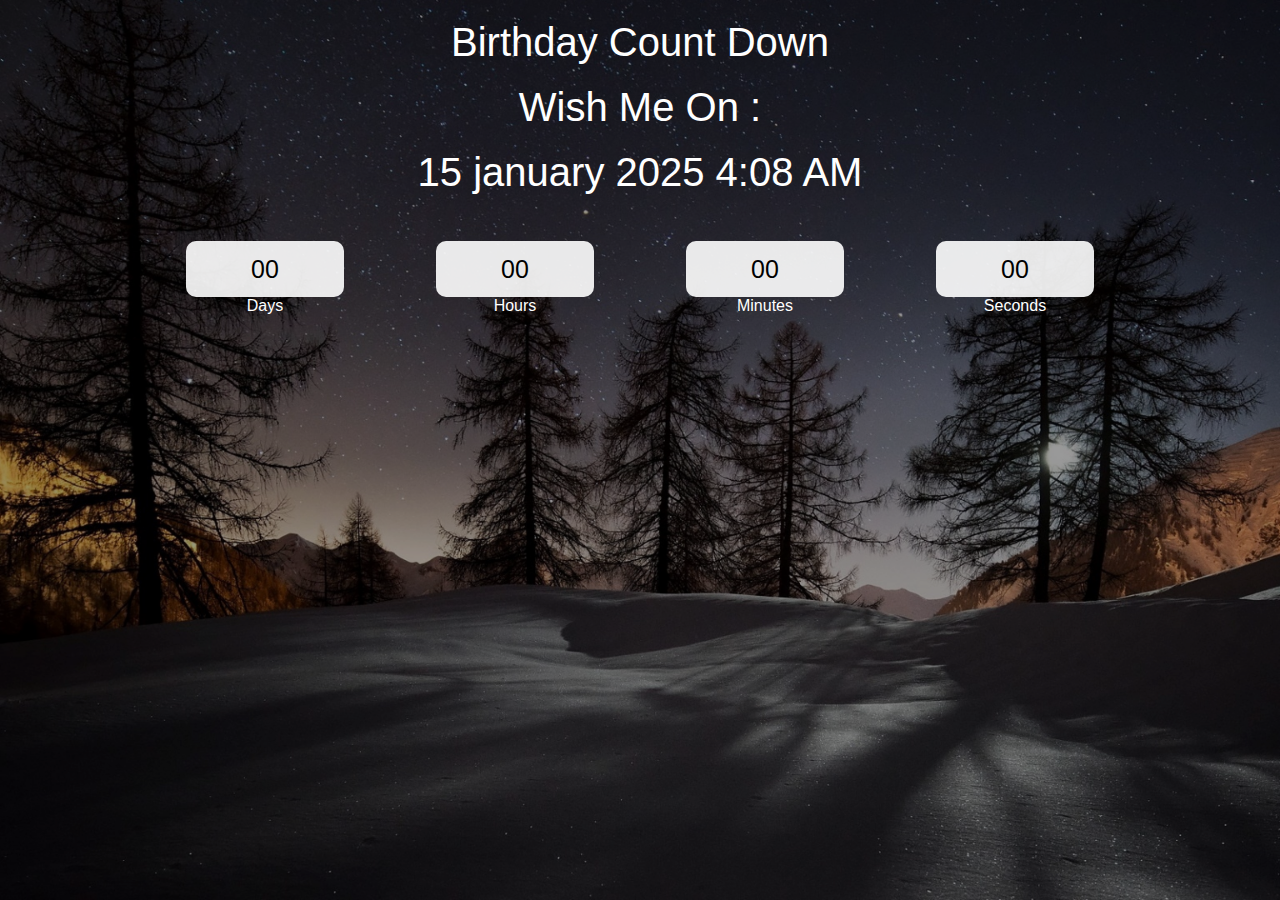
<file: birthday/cd.html>
<!DOCTYPE html>
<html lang="en">
<head>
    <meta charset="UTF-8">
    <meta name="viewport" content="width=device-width, initial-scale=1.0">
    <title>countdown</title>
    <link rel="stylesheet" href="cd.css">
</head>
<body>
    <div class="main">
        <div class="overlay">
            <div class="title">Birthday Count Down</div>
            <div class="title">Wish Me On : </div>
            <div class="title" id="end-date">29 July 2023 10.00 PM</div> <br><br>
            <div class="col">
            <div>
                <input type="text" readonly value="00"> <br>
                <label for="">Days</label>
            </div>
            <div>
                <input type="text" readonly value="00"> <br>
                <label for="">Hours</label>
            </div>
            <div>
                <input type="text" readonly value="00"> <br>
                <label for="">Minutes</label>
            </div>
            <div>
                <input type="text" readonly value="00"> <br>
                <label for="">Seconds</label>
            </div>
               
            </div>
        </div>
    </div>
    <script src="cd.js"></script>
</body>
</html>
</file>
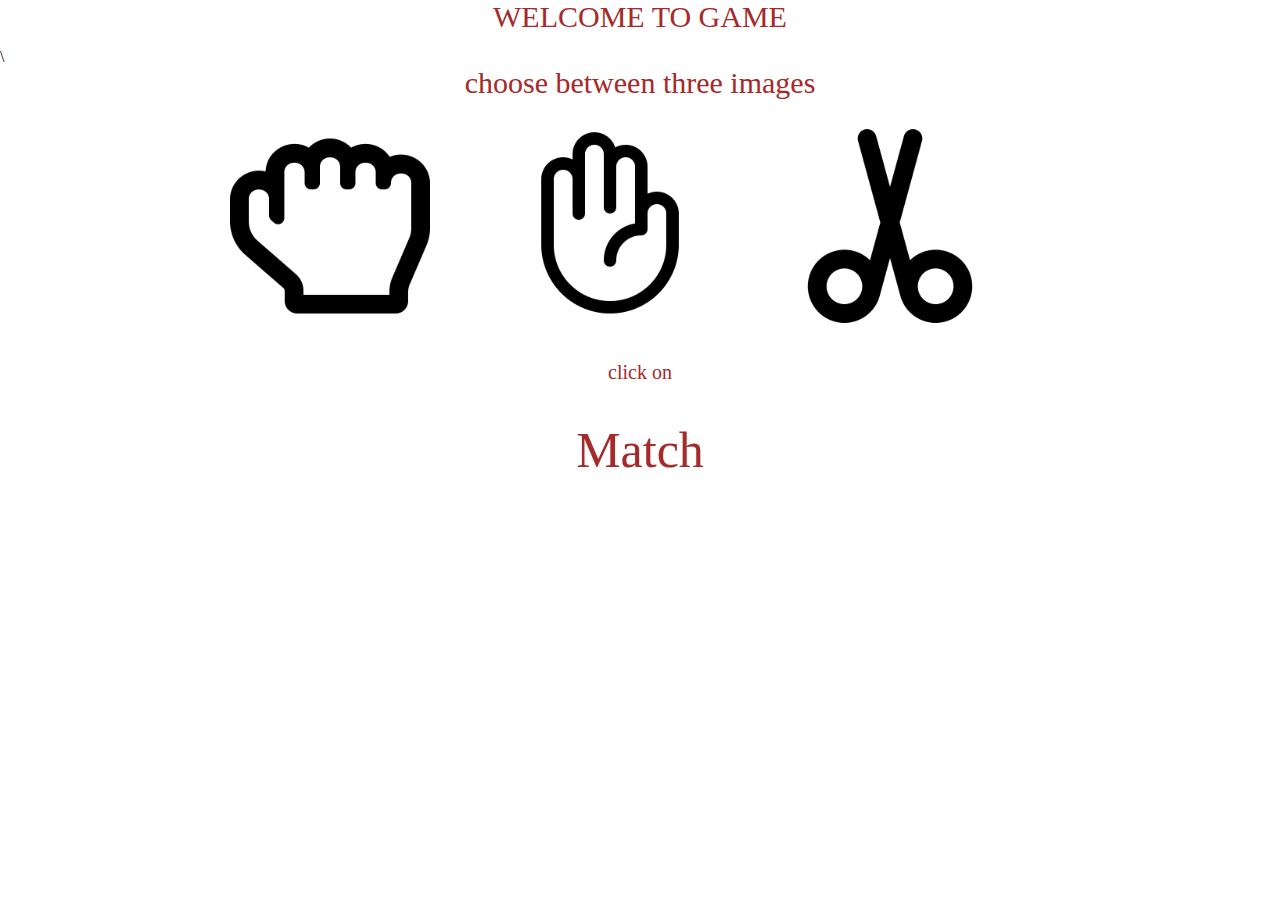
<file: sts/stone_paper_scissor.html>
<!DOCTYPE html>
<html>
    <head>
        <title></title>
        <link rel="stylesheet" href="style.css">
    </head>
    <body>
        <div id="txt">WELCOME TO GAME</div> <br>\
        <div id="txt">choose between three images</div>
        <div id="img_wrap">
            <div onclick="game(this.id)" id="rock"></div>
            <div onclick="game(this.id)" id="paper"></div>
            <div onclick="game(this.id)" id="scissor"></div>
            
        </div>
        <div  id="match" style="font-size: 20px;">click on </div>
        <div onclick="comp()" id="match">Match</div>

        <div id="result">
            <div id ="myimg"></div>
            <div id ="winner"></div>
            <div id="cmpimg"></div>
        </div>

    </body>

    <script>
        tmp = ""
        tmp1=""
        function game(i)
        {
           
            tmp=i
            document.getElementById('myimg').style.backgroundImage=`url(pic/${tmp}.png)`;
            document.getElementById('myimg').style.backgroundSize="200px";
            document
            
            

        }

        function comp()
        {
            var x =Math.floor( Math.random() * 3)
            if (x==0)
            {
                tmp1="rock"
            }
            else if(x==1)
            {
                tmp1="paper"
            }
            else
            {
                tmp1="scissor"
            }
            document.getElementById('cmpimg').style.backgroundImage=`url(pic/${tmp1}.png)`;
            document.getElementById('cmpimg').style.backgroundSize="200px";
           
            if(tmp=='paper')
            {
                if(tmp1=='scissor')
                {
                    document.getElementById('winner').innerHTML="scissor is winner"
                    document.getElementById('cmpimg').style.backgroundColor="green";
                    document.getElementById('myimg').style.backgroundColor="red";
                }
                else if(tmp1=='rock')
                {
                    document.getElementById('winner').innerHTML="paper is winner"
                    document.getElementById('myimg').style.backgroundColor="green";
                    document.getElementById('cmpimg').style.backgroundColor="red";
                }
                else
                {
                    document.getElementById('winner').innerHTML="Match Tied"
                    document.getElementById('myimg').style.backgroundColor="green";
                    document.getElementById('cmpimg').style.backgroundColor="green";
                }

            }

            if(tmp=='rock')
            {
                if(tmp1=='paper')
                {
                    document.getElementById('winner').innerHTML="paper is winner"
                    document.getElementById('cmpimg').style.backgroundColor="green";
                    document.getElementById('myimg').style.backgroundColor="red";
                }
                else if(tmp1=='scissor')
                {
                    document.getElementById('winner').innerHTML="rock is winner"
                    document.getElementById('cmpimg').style.backgroundColor="red";
                    document.getElementById('myimg').style.backgroundColor="green";
                }
                else
                {
                    document.getElementById('winner').innerHTML="Match Tied"
                    document.getElementById('myimg').style.backgroundColor="green";
                    document.getElementById('cmpimg').style.backgroundColor="green";
                }
            }      

            if(tmp=='scissor')
            {
                if(tmp1=='paper')
                {
                    document.getElementById('winner').innerHTML="scissor is winner"
                    document.getElementById('cmpimg').style.backgroundColor="red";
                    document.getElementById('myimg').style.backgroundColor="green";
                }
                else if(tmp1=='rock')
                {
                    document.getElementById('winner').innerHTML="rock is winner"
                    document.getElementById('cmpimg').style.backgroundColor="green";
                    document.getElementById('myimg').style.backgroundColor="red";
                }
                else
                {
                    document.getElementById('winner').innerHTML="Match Tied"
                    document.getElementById('myimg').style.backgroundColor="green";
                    document.getElementById('cmpimg').style.backgroundColor="green";
                }
            }          
        }
          


    </script>  
</html>
</file>
<file: mywebsitestyle.css>
body{margin: 0%; padding: 0%;}
</file>
<file: gallery.css>
body{
    margin: 0;
    padding: 0;
}
.phbox{
    height: 100%;
    width: 100%;
    border: 1px solid black;
    
}
.phbox2{
    float: left;
    margin: 10px;
}
</file>
<file: birthday/cd.css>
body{
        padding: 0;
        margin: 0;        
        box-sizing: border-box;
    }

.main{
    width: 100%;
    height: 100vh;
    background: url(1.jpg) center center;
    background-size: cover;
}
.overlay{
    width: 100%;
    height: 100%;
    background-color: rgba(0, 0, 0,0.4);
    
    align-items: center;
    display: flex;
    flex-direction: column;
    color: white;
    font-family: 'Lucida Sans', 'Lucida Sans Regular', 'Lucida Grande', 'Lucida Sans Unicode', Geneva, Verdana, sans-serif;
}
.title{
    margin-top: 20px;
    color: white;
    font-size: 2.5rem;
    text-align: center;
}
.col{
    margin-top: 10px;
    width: 1000px;
    display: flex;
    justify-content: center;
    
}
.col div{
    width: 250px;
    text-align: center;
}
input{
    height: 50px;
    width: 60%;
    background-color: rgba(255, 255, 255, 0.9);
    border-color: transparent;
    border-radius: 10px;
    text-align: center;
    font-size: 25px;
    font-family: 'Segoe UI', Tahoma, Geneva, Verdana, sans-serif;
}
</file>
<file: sts/style.css>
body{margin: 0px;}
#txt{height:30px;width: auto; font-size: 30px; color:brown; text-align: center;}

#img_wrap
{
    height: 205px;
    width: 900px;
    
    margin: 30px auto 30px;
}

#rock
{
    height: 200px;width: 200px;
    background-image: url(pic/rock.png);
    background-size:200px;
    
    float: left;
    margin:0px 40px;
    
    
}
#paper
{
    height: 200px;width: 200px;
    background-image: url(pic/paper.png);
    background-size:200px;
    
    float: left;
    margin:0px 40px;
    
}
#scissor
{
    height: 200px;width: 200px;
    background-image: url(pic/scissor.png);
    background-size:200px;
    
    float: left;
    margin:0px 40px;
    
}
#match
{
    height: 60px;
    width: 200px;
    color: brown;
    margin: auto;font-size: 50px;
    text-align: center;


}
#result
{
    height: 200px;
    width: 800px;
   
    margin:20px auto;

}
#myimg
{
    height: 200px;
    width: 200px;
  
    float: left;
}
#winner
{
    height: 130px;
    width: 350px;
    float: left;
    text-align: center;
    font-size: 50px;
    color:green;
    padding-top:60px;
    padding-left: 20px;
}

#cmpimg
{
    height: 200px;
    width: 200px;
    float:right;
   
}
</file>
